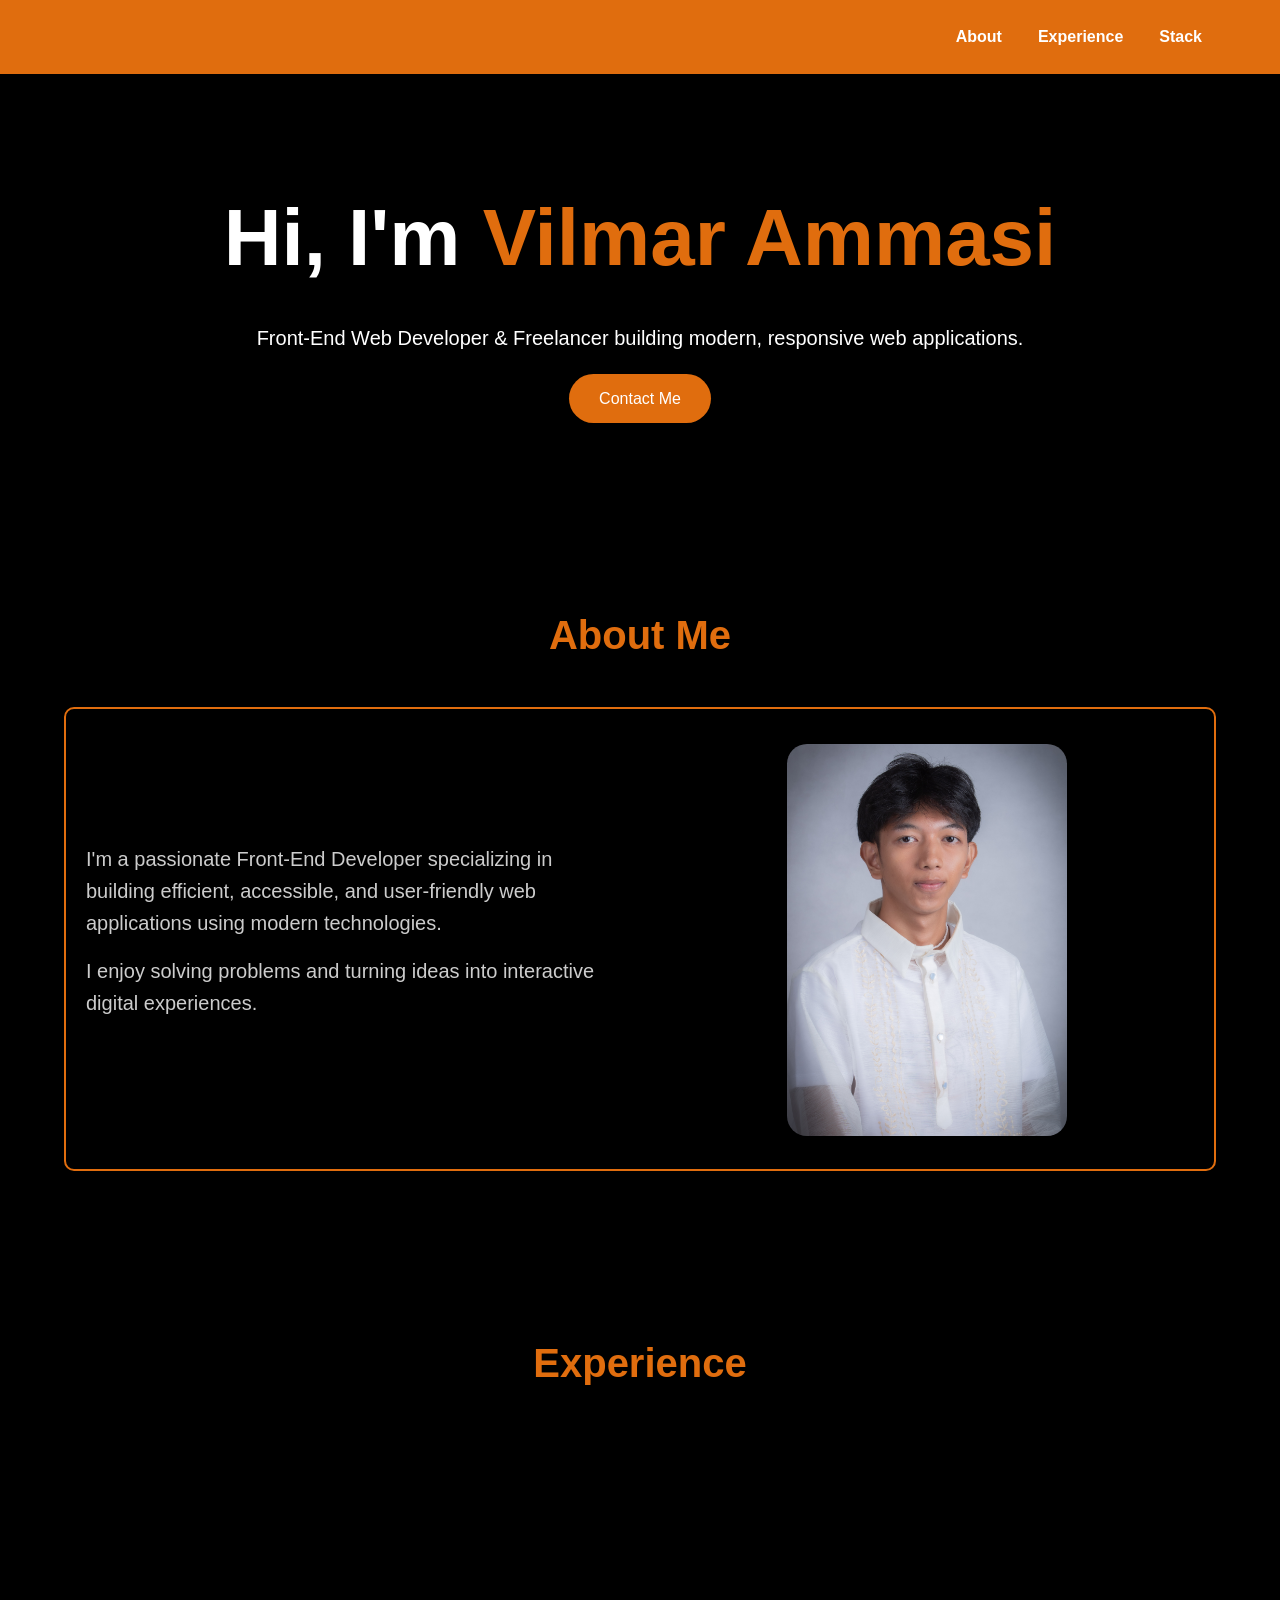
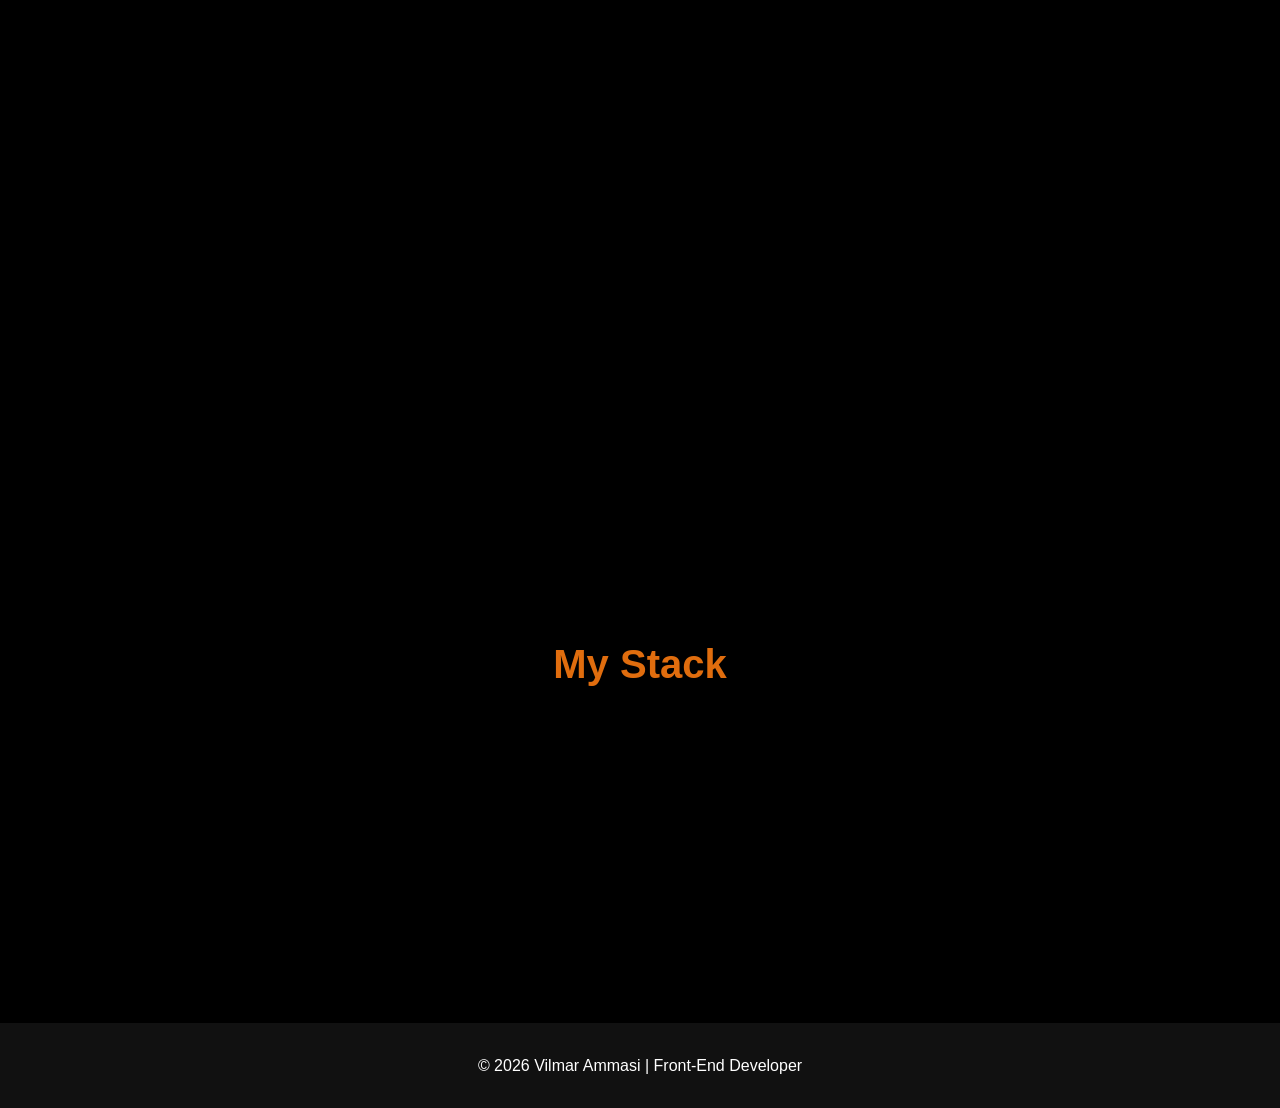
<file: MyPortfolio.html>
<!DOCTYPE html>
<html lang="en">
<head>
  <meta charset="UTF-8">
  <meta name="viewport" content="width=device-width, initial-scale=1.0">
  <title>Vilmar Ammasi | Front-End Developer</title>

  
  <link rel="stylesheet" href="landing.css">
</head>
<body>


<nav>
  <div class="container">
    
    <ul class="nav-links">
      <li><a href="#about">About</a></li>
      <li><a href="#experience">Experience</a></li>
      <li><a href="#stack">Stack</a></li>
    </ul>
  </div>
</nav>


<section class="hero">
  <div class="container">
    <h1>Hi, I'm <span>Vilmar Ammasi</span></h1>
    <p>
      Front-End Web Developer & Freelancer building modern,
      responsive web applications.
    </p>
    <a href="https://mail.google.com/mail/u/0/?tab=rm&ogbl#inbox"
       target="_blank"
       class="btn">
       Contact Me
    </a>
  </div>
</section>

<!-- ABOUT -->
<section id="about">
  <div class="container">
    <h2 class="section-title">About Me</h2>

    <div class="about-content">
      <div>
        <p class="intro">
          I'm a passionate Front-End Developer specializing in building
          efficient, accessible, and user-friendly web applications
          using modern technologies.
        </p>
        <p class="intro">
          I enjoy solving problems and turning ideas into interactive
          digital experiences.
        </p>
      </div>

      <div>
        <img src="img/obra.jpg" alt="Vilmar">
      </div>
    </div>

  </div>  
</section>

<!-- EXPERIENCE -->
<section id="experience">
  <div class="container">
    <h2 class="section-title">Experience</h2>

    <div class="card">
      <h3>Freelance Web Developer (2023 - Present)</h3>
      <ul>
        <li>Developed responsive websites using HTML, CSS, JavaScript</li>
        <li>Built applications using Java and Visual Basic</li>
        <li>Worked directly with clients to deliver user-friendly solutions</li>
      </ul>
    </div>

    <div class="card">
      <h3>IT Support Intern (2023)</h3>
      <ul>
        <li>Maintained internet connections across campus</li>
        <li>Provided technical support for teachers</li>
        <li>Diagnosed and fixed hardware/software issues</li>
        <li>Handled network cabling and connectivity troubleshooting</li>
      </ul>
    </div>



    <div class="project">
      <h3>PROJECT</h3>
      <ul>
       <li > <a href="https://hydrautech.github.io/HydrauTech/HYDRAUTECH.html#home"target="_blank">HydrauTech & Trucking Inc.</a> </li>
       <li> <a href="https://vilmar-dev.github.io/READERSCAFE/LANDING.HTML" target="_blank">Reader's Cafe</a>
        
      </ul>
    </div>

  </div>




  

  </ul>

</div>

</section>




<!-- STACK -->
<section id="stack">
  <div class="container">
    <h2 class="section-title">My Stack</h2>

    <div class="stack-grid">

      <div class="stack-item">
        <img src="img/html.PNG" alt="">
        <p>HTML</p>
      </div>

      <div class="stack-item">
        <img src="img/css.PNG" alt="">
        <p>CSS</p>
      </div>

      <div class="stack-item">
        <img src="img/javascript.PNG" alt="">
        <p>JavaScript</p>
      </div>

      <div class="stack-item">
        <img src="img/react.PNG" alt="">
        <p>React</p>
      </div>

      <div class="stack-item">
        <img src="img/java.PNG" alt="">
        <p>Java</p>
      </div>

      <div class="stack-item">
        <img src="img/mysql.png" alt="">
        <p>MySQL</p>
      </div>

    </div>
  </div>
</section>

<footer>
  <p>© 2026 Vilmar Ammasi | Front-End Developer</p>
</footer>

</body>
</html>
</file>
<file: landing.css>
/* RESET */


.arrow-button {
    display: inline-flex;
    align-items: center;
    justify-content: center;
    width: 45px;
    height: 45px;
    background: white;
    color: orange;
    border-radius: 50%;
    font-size: 30px;
    text-decoration: none;
}






* {
  margin: 0;
  padding: 0;
  box-sizing: border-box;
}

html,
body {
  width: 100%;
  max-width: 100%;
  overflow-x: hidden;
}

/* GLOBAL */
body {
  font-family: Arial, Helvetica, sans-serif;
  background: #000;
  color: #fff;
  line-height: 1.6;
}

.container {
  width: min(90%, 1200px);
  max-width: 1200px;
  margin: auto;
}

/* NAVIGATION */
nav {
  position: sticky;
  top: 0;
  z-index: 10;
  background: rgb(224,109,14);
  padding: 16px 0;
  box-shadow: 0 4px 14px rgba(0, 0, 0, 0.25);
}

nav .container {
  display: flex;
  align-items: center;
  justify-content: flex-end;
}

.logo {
  font-size: 24px;
}

.nav-links {
  list-style: none;
  display: flex;
  align-items: center;
  gap: 8px;
}

.nav-links a {
  display: block;
  padding: 8px 14px;
  text-decoration: none;
  color: white;
  font-weight: bold;
  border-radius: 6px;
  transition: background 0.2s ease, color 0.2s ease;
  font-size: 16px;
}

/* .nav-links a:hover {
  color: black;
  font-size: 25px;
  transition: 0.5s;
} */

.nav-links a:hover {
  color: #000;
  background: rgba(255, 255, 255, 0.22);
}

.menu-toggle {
  display: none;
  position: relative;
  width: 44px;
  height: 40px;
  padding: 8px;
  border: 1px solid rgba(255, 255, 255, 0.6);
  border-radius: 6px;
  background: transparent;
  cursor: pointer;
}

.menu-toggle span {
  display: block;
  width: 24px;
  height: 2px;
  margin: 5px auto;
  background: #fff;
  transition: transform 0.2s ease, opacity 0.2s ease;
}

button.menu-toggle[aria-expanded="true"] > span:nth-child(1) {
  opacity: 0;
}

button.menu-toggle[aria-expanded="true"] > span:nth-child(2) {
  opacity: 0;
}

button.menu-toggle[aria-expanded="true"] > span:nth-child(3) {
  opacity: 0;
}

button.menu-toggle[aria-expanded="true"]::before {
  content: "X";
  position: absolute;
  inset: 0;
  display: grid;
  place-items: center;
  color: #fff;
  font-size: 30px;
  line-height: 1;
}

.hero {
  text-align: center;
  padding: 100px 20px;
}

.hero h1 {
  font-size: clamp(40px, 8vw, 80px);
}

.hero span {
  color: rgb(224,109,14);
}

.hero p {
  margin: 20px 0;
  font-size: clamp(16px, 3vw, 20px);
}

.btn {
  display: inline-block;
  padding: 12px 30px;
  background: rgb(224,109,14);
  color: white;
  text-decoration: none;
  border-radius: 50px;
  transition: 0.3s;
}

.btn:hover {
  background: rgb(255,140,0);
}

/* SECTIONS */
section {
  padding: clamp(56px, 8vw, 80px) 0;
}

.section-title {
  text-align: center;
  margin-bottom: 40px;
  font-size: clamp(28px, 5vw, 40px);
  color: rgb(224,109,14);
}

/* ABOUT */
.about-content {
  display: grid;
  grid-template-columns: 1fr 1fr;
  min-width: 0;
  gap: 40px;
  align-items: center;
  border: 2px solid rgb(224,109,14);
  border-radius: 10px;
  margin: 0;
  padding: 20px;
    color: #ccc;
  font-size: 17px;
}
.intro {
  margin: 0 0 16px;
  font-size: clamp(16px, 2vw, 20px);
}

.about-content img {
  display: block;
  width: min(100%, 280px);
  border-radius: 20px;
  margin: 15px auto 13px;

}

.about-content img:hover {
 /* content: url(img/shy.png); */

  content: url(img/formalwacky.png); 
  
  cursor: pointer;
  transition: 0.5s;
  }

/* EXPERIENCE */
.card {
  background: #111;
  padding: 30px;
  border-radius: 20px;
  margin-bottom: 30px;
  border: 2px solid rgb(224,109,14);
}

.card h3 {
  margin-bottom: 10px;
}

.card ul {
  padding-left: 20px;
  
}



.project {
  max-width: 100%;
  overflow: hidden;
  background: #111;
  padding: 30px;
  border-radius: 20px;
  margin-bottom: 30px;
  border: 2px solid rgb(224,109,14);
  color: #ccc;
  font-size: 17px;
}

.project h3 {
  margin-bottom: 10px;
}

.project ul {
  padding-left: 0;
}



.project a {
  color: white;          
  text-decoration: none; 
}

.project a:hover {
  color: rgb(224,109,14); 
  transition: 0.5s;
}




/* STACK */
.stack-grid {
  display: grid;
  grid-template-columns: repeat(auto-fit, minmax(120px, 1fr));
  gap: 30px;
  text-align: center;
}

.stack-item {
  background: #111;
  padding: 20px;
  border-radius: 20px;
  border: 2px solid rgb(224,109,14);
  transition: 0.3s;
}

.stack-item:hover {
  transform: translateY(-5px);
}

.stack-item img {
  width: 60px;
  margin-bottom: 10px;
}

/* CONTACT */
.contact-content {
  background: #111;
  padding: 35px;
  border: 2px solid rgb(224,109,14);
  border-radius: 20px;
}

.contact-intro {
  max-width: 650px;
  margin: 0 auto 30px;
  color: #ccc;
  text-align: center;
  font-size: 18px;
}

.contact-grid {
  display: grid;
  grid-template-columns: repeat(auto-fit, minmax(210px, 1fr));
  gap: 18px;
}

.contact-item {
  display: flex;
  flex-direction: column;
  gap: 8px;
  min-width: 0;
  padding: 22px;
  background: #0a0a0a;
  border: 1px solid #3a3a3a;
  border-radius: 12px;
  color: white;
  text-decoration: none;
  transition: 0.3s;
}

.contact-item:hover {
  border-color: rgb(224,109,14);
  transform: translateY(-4px);
}

.contact-label {
  color: rgb(224,109,14);
  font-size: 14px;
  font-weight: bold;
  text-transform: uppercase;
  letter-spacing: 1px;
}

#contact .section-title,
#contact .contact-label {
  color: #fff;
}

.contact-value {
  overflow-wrap: anywhere;
  color: #fff;
  font-size: 15px;
}

/* PROJECT CARD LAYOUT */
.project-card-item {
  max-width: 100%;
  list-style: none;
}

.project-card {
  width: 100%;
  min-width: 0;
  display: flex;
  flex-wrap: wrap;
  gap: 30px;
  align-items: flex-start;
  background: #0a0a0a;
  padding: 25px;
  border-radius: 15px;
  border: 2px solid #3a3a3a;
  box-shadow: 0 4px 12px rgba(0,0,0,0.5);
  transition: all 0.3s ease;
}

.project-card:hover {
  border-color: rgb(224,109,14);
  box-shadow: 0 6px 20px rgba(224,109,14, 0.2);
}

.project-image-link {
  display: inline-block;
  width: 280px;
  flex: 0 1 280px;
  text-decoration: none;
}

.project-thumbnail {
  display: block;
  width: 100%;
  height: auto;
  aspect-ratio: 1.4;
  object-fit: cover;
  border-radius: 12px;
  border: 2px solid #4a4a4a;
  box-shadow: 0 4px 12px rgba(0,0,0,0.4);
  transition: all 0.4s ease;
  cursor: pointer;
}

.project-thumbnail:hover {
  transform: scale(1.05);
  box-shadow: 0 8px 20px rgba(224,109,14, 0.3);
  border-color: rgb(224,109,14);
}

.project-content {
  min-width: 0;
  flex: 1;
}

.project-content img,
.project-content video,
.project-content iframe {
  max-width: 100%;
}

.project-content h4 {
  margin-bottom: 15px;
  color: #fff;
  font-size: 18px;
}

.project-content h4 a {
  color: #fff;
  text-decoration: none;
  transition: color 0.3s;
}

.project-content h4 a:hover {
  color: rgb(224,109,14);
}

.project-description {
  margin-bottom: 15px;
  color: #ccc;
  font-size: 15px;
  line-height: 1.6;
}

.tech-used {
  color: #aaa;
  font-size: 13px;
}

.tech-used strong {
  color: rgb(224,109,14);
}

/* FOOTER */
footer {
  text-align: center;
  padding: 30px;
  background: #111;
  margin-top: 50px;
}

/* MOBILE */
@media (max-width: 768px) {

  nav .container {
    position: relative;
    width: calc(100% - 32px);
  }

  .menu-toggle {
    display: block;
    position: absolute;
    top: 0;
    right: 8px;
  }

  .nav-links {
    display: none;
    flex-direction: column;
    align-items: stretch;
    gap: 4px;
    width: 100%;
    padding-top: 56px;
  }

  .nav-links.open {
    display: flex;
  }

  .nav-links a {
    padding: 11px 14px;
    text-align: center;
    background: rgba(0, 0, 0, 0.12);
  }

  .about-content {
    grid-template-columns: 1fr;
  }

  .project-card {
    flex-direction: column;
    gap: 12px;
    padding: 18px;
  }

  .project-image-link {
    width: 100%;
    flex: 0 0 auto;
  }

  .contact-content {
    padding: 25px 18px;
  }

  .contact-intro {
    font-size: 16px;
  }

}

@media (max-width: 480px) {
  .container {
    width: min(92%, 1200px);
  }

  .hero {
    padding: 72px 12px;
  }

  .hero h1 {
    font-size: clamp(34px, 11vw, 52px);
  }

  .stack-grid,
  .contact-grid {
    grid-template-columns: 1fr 1fr;
    gap: 12px;
  }

  .stack-item {
    padding: 16px 10px;
  }

  .stack-item img {
    max-width: 52px;
  }

  .contact-item {
    padding: 16px 12px;
  }

  footer {
    padding: 24px 12px;
  }
}







/*added css */



/* SCROLL ANIMATION */
.card,
.project,
.stack-item,
.about-content {
  opacity: 0;
  transform: translateY(60px);
  transition: all 1s ease;
}

.show {
  opacity: 1;
  transform: translateY(0);
}


/* HERO ANIMATION */
.hero h1 {
  animation: slideDown 1s ease;
}

.hero p {
  animation: fadeIn 2s ease;
}

.btn {
  animation: fadeIn 3s ease;
}


/* FLOATING IMAGE */
 /*.about-content img {
  animation: float 1s ease-out;
} */


/* STACK HOVER */
.stack-item:hover {
  transform: translateY(-6px);
  box-shadow: 0 0 20px rgb(224,109,14);
}


/* PROJECT CARD HOVER */
.card:hover,
.project:hover {
  transform: translateY(-4px);
  transition: 0.4s;
  box-shadow: 0 0 20px rgba(224,109,14,0.5);
}


/* KEYFRAMES */
@keyframes slideDown {
  from {
    opacity: 0;
    transform: translateY(-80px);
  }

  to {
    opacity: 1;
    transform: translateY(0);
  }
}

@keyframes fadeIn {
  from {
    opacity: 0;
  }

  to {
    opacity: 1;
  }
}

/* MAKE IMAGE VISIBLE BY DEFAULT */
.about-content {
  opacity: 1 !important;
  transform: translateY(0) !important;
}

@keyframes float {
  0% {
    transform: translateY(0px);
  }

  50% {
    transform: translateY(-15px);
  }

  100% {
    transform: translateY(0px);
  }
}







.link-arrow {
  display: inline-block;
  animation: arrowMove 1s ease-in-out infinite;
}

@keyframes arrowMove {
  0%, 100% {
    transform: translate(0, 0);
  }

  50% {
    transform: translate(4px, -4px);
  }
}









.move-down {
  display: inline-block;
  animation: moveUpDown 1s ease-in-out infinite;
}

@keyframes moveUpDown {
  0%, 100% {
    transform: translateY(3px);
  }

  50% {
    transform: translateY(-3px);
  }
}














/*css added */


/* SERVICES */
.services-intro {
  max-width: 750px;
  margin: -15px auto 40px;
  text-align: center;
  color: #ccc;
  font-size: 17px;
  line-height: 1.7;
}

.services-grid {
  display: grid;
  grid-template-columns: repeat(3, 1fr);
  gap: 25px;
}

.service-card {
  background: #111;
  border: 2px solid #3a3a3a;
  border-radius: 20px;
  padding: 30px 25px;
  text-align: center;
  transition: transform 0.3s ease,
              border-color 0.3s ease,
              box-shadow 0.3s ease;
}

.service-card:hover {
  transform: translateY(-7px);
  border-color: rgb(224, 109, 14);
  box-shadow: 0 8px 25px rgba(224, 109, 14, 0.25);
}

.service-icon {
  font-size: 42px;
  margin-bottom: 18px;
}

.service-card h3 {
  color: rgb(224, 109, 14);
  margin-bottom: 12px;
  font-size: 20px;
}

.service-card p {
  color: #ccc;
  font-size: 15px;
  line-height: 1.7;
}


/* TABLET */
@media (max-width: 900px) {
  .services-grid {
    grid-template-columns: repeat(2, 1fr);
  }
}


/* MOBILE */
@media (max-width: 600px) {
  .services-grid {
    grid-template-columns: 1fr;
  }

  .service-card {
    padding: 25px 20px;
  }

  .services-intro {
    font-size: 16px;
  }
}
</file>
